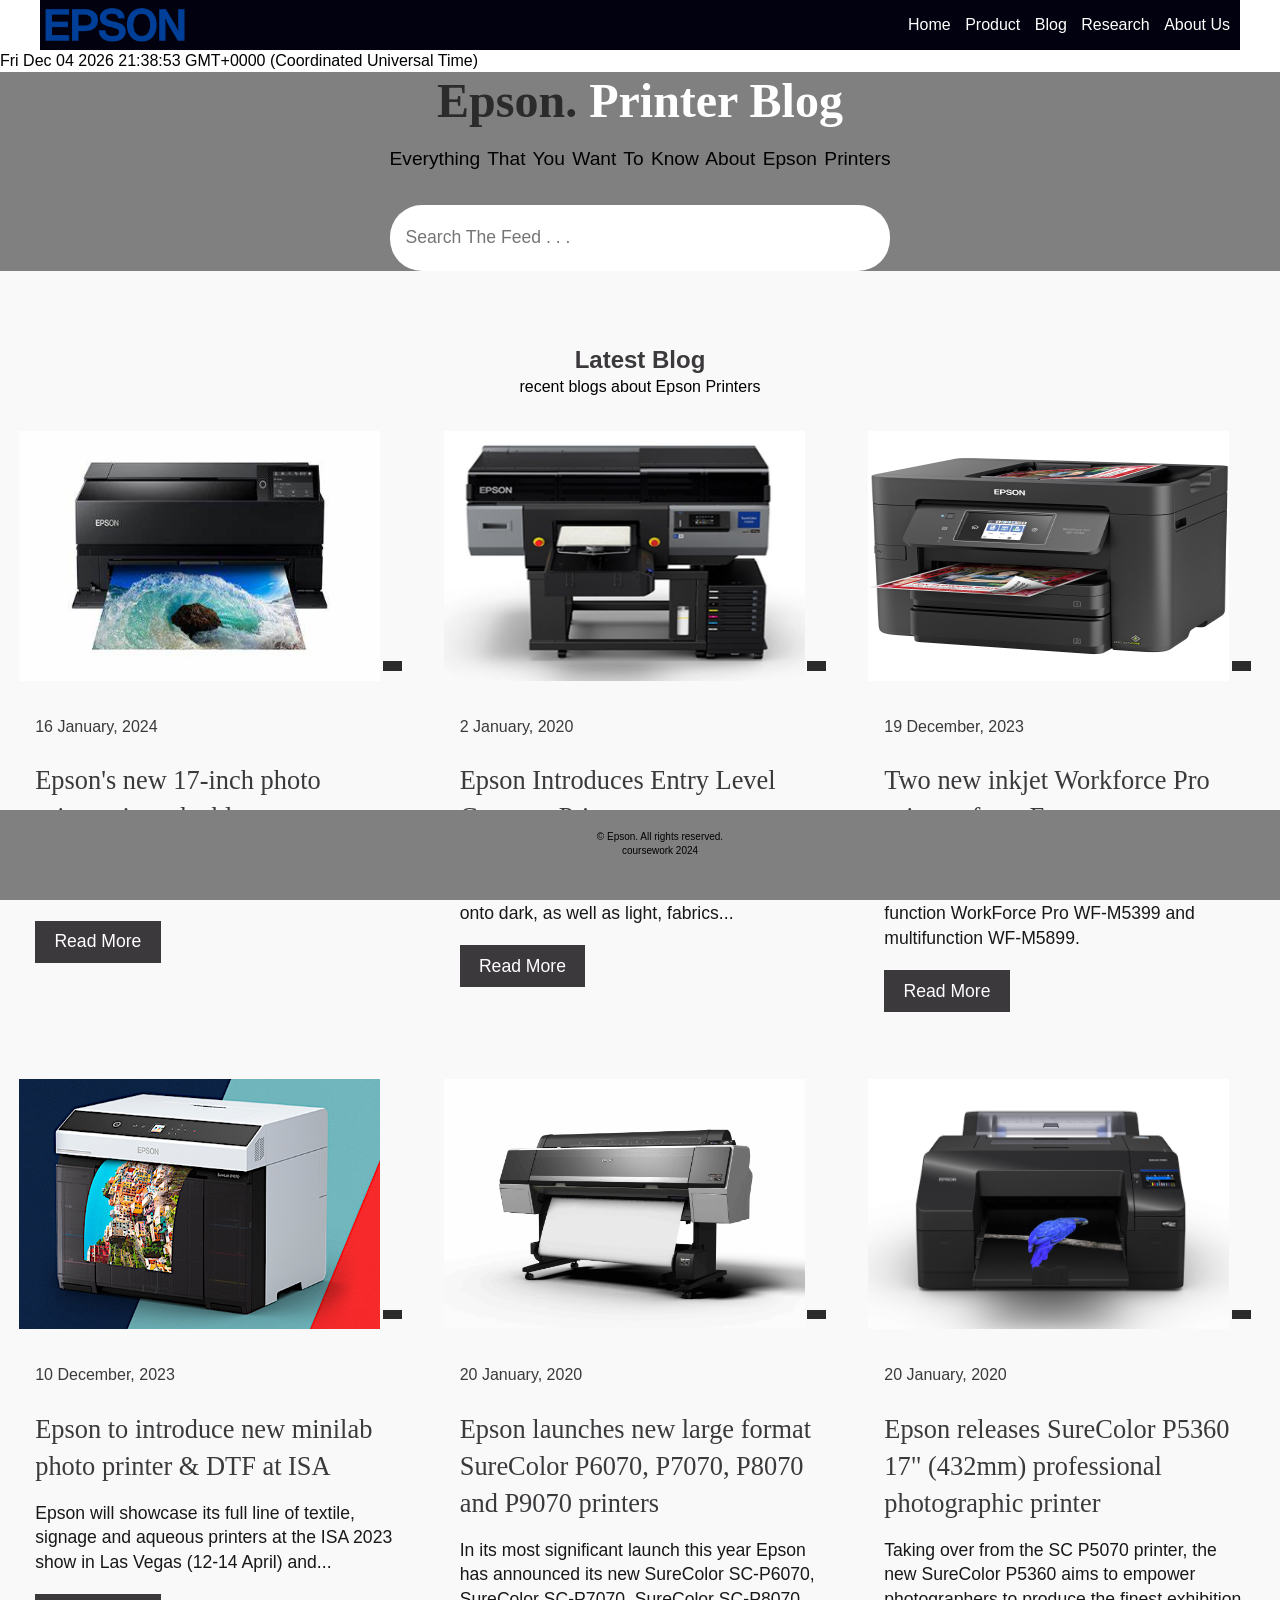
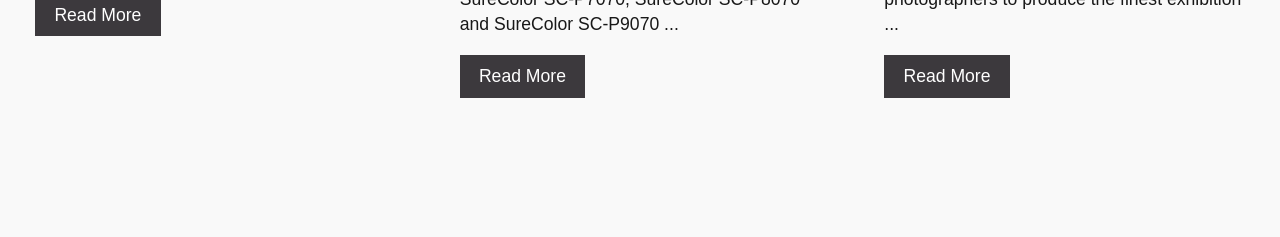
<file: blog (1).html>
<!DOCTYPE html>
<html>
  <head>
    <meta charset="utf-8">
    <meta http-equiv="X-UA-Compatible" content="IE=edge">
    <title>Art.Design Blog</title>
    <meta name="viewport" content="width=device-width, initial-scale=1">
  <link rel="stylesheet" href="css/Style.css">
    </head><style>
:root{
    --Playfair: 'Playfair Display', serif;
    --Quicksand: 'Quicksand', sans-serif;
    --Roboto: 'Roboto', sans-serif;
    --dark: #3c393d;
    --exDark: #2b2b2b;
}
*{
    padding: 0;
    margin: 0;
    font-family: var(--Quicksand);
}
body{
    line-height: 1.4;
    color: var(--dark);
}
img{
    width: 361px;
    height: 100%;
    display: block;
}
.index{
    max-width: 1320px;
    margin: 0 auto;
    padding: 0 1.2rem;
}

.banner{
    flex: 1;
    display: flex;
    align-items: center;
    justify-content: center;
    text-align: center;
    color: #fff;
    background-color: grey;
}
.banner-title{
    font-size: 3rem;
    font-family: var(--Playfair);
    line-height: 1.2;
}
.banner-title span{
    font-family: var(--Playfair);
    color: var(--exDark);
}
.banner p{
    padding: 1rem 0 2rem 0;
    font-size: 1.2rem;
    text-transform: capitalize;
    font-family: var(--Roboto);
    font-weight: 300;
    word-spacing: 2px;
}
.banner form{
    background: #fff;
    border-radius: 2rem;
    padding: 0.6rem 1rem;
    display: flex;
    justify-content: space-between;
}
.search-input{
    font-family: var(--Roboto);
    font-size: 1.1rem;
    width: 100%;
    outline: 0;
    padding: 0.6rem 0;
    border: none;
}
.search-input::placeholder{
    text-transform: capitalize;
}
.search-btn{
    width: 40px;
    font-size: 1.1rem;
    color: var(--dark);
    border: none;
    background: transparent;
    outline: 0;
    cursor: pointer;
}

.blog{
    background: #f9f9f9;
    padding: 4.5rem 0;
}
.title {
    text-align: center;
}
.blog-content{
    margin: 2rem 0;
}
.blog-img{
    position: relative;
    
}
.blog-img span{
    position: absolute;
    bottom: 10px;
    right: 10px;
    background: var(--exDark);
    color: #fff;
    font-size: 1.4rem;
    padding: 0.3rem 0.6rem;
}


.blog-img span:active {
    background-color: #f9f9f9;
    color: black;
}

.blog-item {
    box-shadow: #3c393d;
}
.image {
    height:250px;
    width: 250px;
}
.blog-text{
    margin: 2.2rem 0;
    padding: 0 1rem;
}
.blog-text span{
    font-weight: 300;
    display: block;
    padding-bottom: 0.5rem;
}
.blog-text h2{
    font-family: var(--Playfair);
    padding: 1rem 0;
    font-size: 1.65rem;
    font-weight: 500;
}
.blog-text p{
    font-weight: 300;
    font-size: 1.1rem;
    opacity: 0.9;
    padding-bottom: 1.2rem;
}
.blog-text a{
    font-family: var(--Roboto);
    font-size: 1.1rem;
    text-decoration: none;
    color: var(--dark);
    display: inline-block;
    background: var(--dark);
    color: #fff;
    padding: 0.55rem 1.2rem;
    transition: all 0.5s ease;
}

.blog-text a:hover{
    background: var(--exDark);
}

.about{
    padding: 4.5rem 0;
}
.about-text{
    margin: 2rem 0;
}
.about-text > p{
    font-size: 1.1rem;
    padding: 0.6rem 0;
    opacity: 0.8;

/* @media screen and (min-width: 540px){ */
    .navbar-nav a{
        padding-right: 1.2rem;
        padding-left: 1.2rem;
    }
    .banner-title{
        font-size: 5rem;
    }
    .banner form{
        margin-top: 1.4rem;
        width: 80%;
        margin-left: auto;
        margin-right: auto;
    }
}

/* @media screen and (min-width: 768px){ */
    .navbar .index{
        display: flex;
        align-items: center;
        justify-content: space-between;
    }
    .search-input{
        padding: 0.8rem 0;
    }
    .design-content{
        display: grid;
        grid-template-columns: repeat(2, 1fr);
        gap: 2rem;
    }
    .design-item{
        margin: 0;
    }
    .blog-content{
        display: grid;
        grid-template-columns: repeat(2, 1fr);
        gap: 2rem;
    }


/* media screen and (min-width: 992px){@ */
    .blog-content{
        grid-template-columns: repeat(3, 1fr);
    }
    .about-content{
        display: grid;
        grid-template-columns: repeat(2, 1fr);
        column-gap: 3rem;
        align-items: center;
    }


/* @media screen and (min-width: 1200px){ */
    .design-content{
        grid-template-columns: repeat(3, 1fr);
    }

    </style>
  </head>
  <body>

    <header>
      <div class="menu">
        <div class="container">
            <div class="logo">
                <img src="image/logo.png" style= "width:140px;">
            </div>
            <nav>
                <ul>
                  <li><a href="Printer.html">Home</a></li>
                  <li><a href="index.html">Product</a></li>
                  <li><a href="blog (1).html">Blog</a></li>
                  <li><a href="rsearch.html">Research</a></li>
                  <li><a href="About US.html">About Us</a></li>
                </ul> 
            </nav>
        </div>
      </header>
      <p id="demo"></p>

<script>
const d = new Date();
document.getElementById("demo").innerHTML = d;
</script>
      <div class = "banner">
        <div class = "index">
          <h1 class = "banner-title">
            <span>Epson.</span> Printer Blog
          </h1>
          <p>everything that you want to know about Epson printers</p>
          <form>
            <input type = "text" class = "search-input" placeholder="search the feed . . .">
            <button type = "submit" class = "search-btn">
              <i class = "fas fa-search"></i>
            </button>
          </form>
        </div>
      </div>


    <section class = "blog" id = "blog">
      <div class = "index">
        <div class = "title">
          <h2>Latest Blog</h2>
          <p>recent blogs about Epson Printers</p>
        </div>
        <div class = "blog-content">


          <div class = "blog-item">
            <div class = "blog-img">
              <div class="image"><img src = "image/blog1.jpg" alt = "" height="250px" width="250px"></div>
              <span><i class = "far fa-heart"></i></span>
            </div>
            <div class = "blog-text">
              <span>16 January, 2024</span>
              <h2>Epson's new 17-inch photo printer sings the blues</h2>
              <p>t's been a while since we’ve welcomed a new large-format photo printer... </p>
              <a href = "#">Read More</a>
            </div>
          </div>


          <div class = "blog-item">
            <div class = "blog-img">
                <div class="image"><img src = "image/blog2.jpg" alt = ""></div>
              <span><i class = "far fa-heart"></i></span>
            </div>
            <div class = "blog-text">
              <span>2 January, 2020</span>
              <h2>Epson Introduces Entry Level Garment Printer</h2>
              <p>Epson released a entry-level direct-to-garment (DTG) printer that can print directly onto dark, as well as light, fabrics...</p>
              <a href = "#">Read More</a>
            </div>
          </div>
          
          <div class = "blog-item">
            <div class = "blog-img">
                <div class="image"><img src = "image/blog3.jpg" alt = ""></div>
              <span><i class = "far fa-heart"></i></span>
            </div>
            <div class = "blog-text">
              <span>19 December, 2023</span>
              <h2>Two new inkjet Workforce Pro printers from Epson</h2>
              <p>Epson has launched two new mono WorkForce Pro inkjet printers, the single function WorkForce Pro WF-M5399 and multifunction WF-M5899.</p>
              <a href = "#">Read More</a>
            </div>
          </div>
          
          <div class = "blog-item">
            <div class = "blog-img">
                <div class="image"><img src = "image/blog4.jpg" alt = ""></div>
              <span><i class = "far fa-heart"></i></span>
            </div>
            <div class = "blog-text">
              <span>10 December, 2023</span>
              <h2>Epson to introduce new minilab photo printer & DTF at ISA </h2>
              <p>Epson will showcase its full line of textile, signage and aqueous printers at the ISA 2023 show in Las Vegas (12-14 April) and...</p>
              <a href = "#">Read More</a>
            </div>
          </div>
          
          <div class = "blog-item">
            <div class = "blog-img">
                <div class="image"><img src = "image/blog5.jpg" alt = ""></div>
              <span><i class = "far fa-heart"></i></span>
            </div>
            <div class = "blog-text">
              <span>20 January, 2020</span>
              <h2>Epson launches new large format SureColor P6070, P7070, P8070 and P9070 printers</h2>
              <p>In its most significant launch this year Epson has announced its new SureColor SC-P6070, SureColor SC-P7070, SureColor SC-P8070 and SureColor SC-P9070 ...</p>
              <a href = "#">Read More</a>
            </div>
          </div>
         
          <div class = "blog-item">
            <div class = "blog-img">
                <div class="image"><img src = "image/blog6.jpeg" alt = ""></div>
              <span><i class = "far fa-heart"></i></span>
            </div>
            <div class = "blog-text">
              <span>20 January, 2020</span>
              <h2>Epson releases SureColor P5360 17" (432mm) professional photographic printer</h2>
              <p>Taking over from the SC P5070 printer, the new SureColor P5360 aims to empower photographers to produce the finest exhibition ...</p>
              <a href = "#">Read More</a>
            </div>
          </div>
       
        </div>
      </div>
    </section>
   
    </body>
    <div style="position: fixed;bottom: 0; width: 100% ;min-height:50px;
            background-color: gray;padding: 20px; text-align: center;">
                <span style="color: black; font-size: 10px;"> <p> &copy; Epson. All rights reserved.<br> coursework 2024</p></span>

            </div>

</html>
</file>
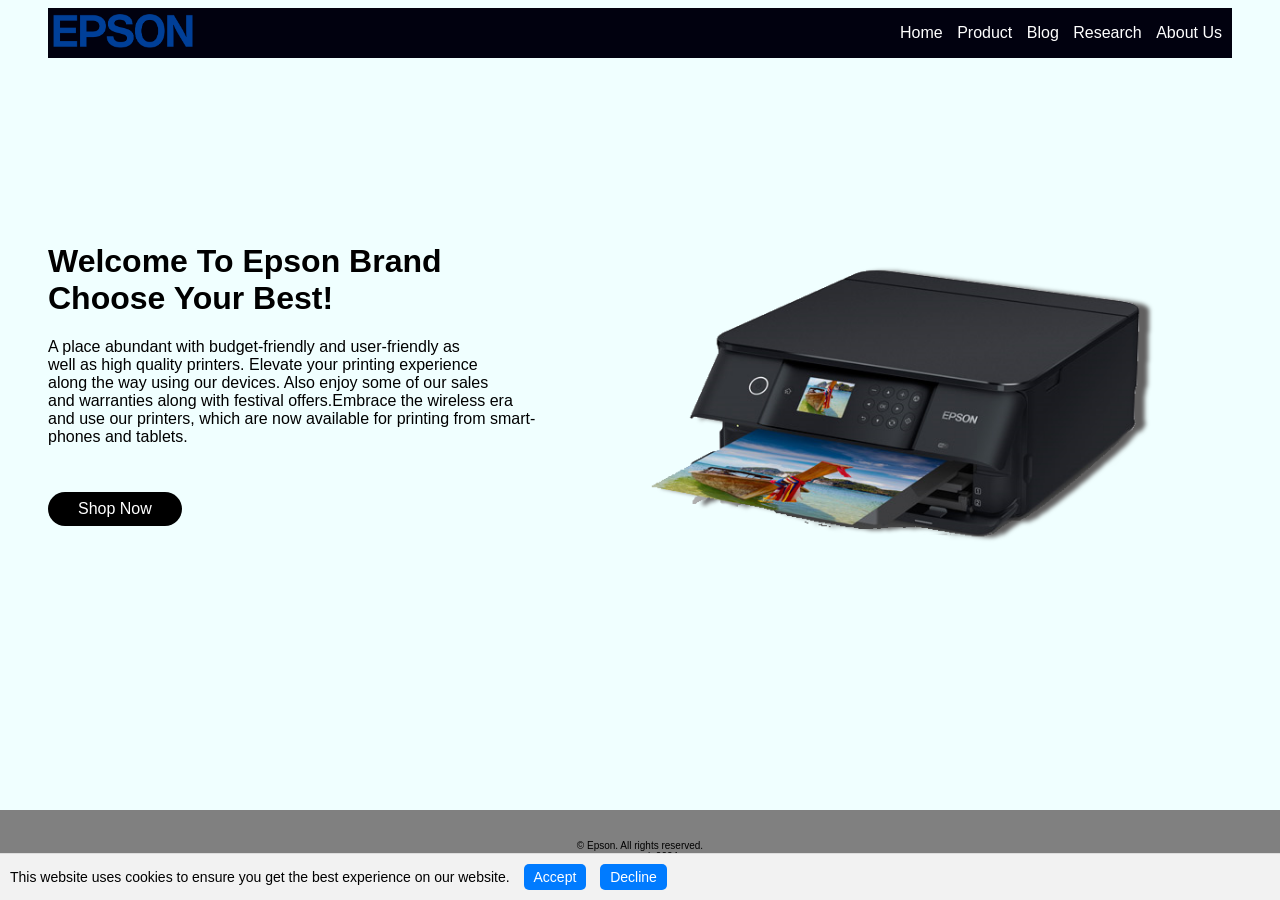
<file: Printer.html>
<!Doctype html>
<html lang="en">

<head>
    <meta charset="UTF-8">
    <title>Epson</title>
    <meta name="viewport" content="width=device-width, initial-scale=1.0">
    <title>Document</title>
    <link rel="stylesheet" href="css/Style.css">
    <style>
        body {
            background-color: azure;
            font-family: Arial, Helvetica, sans-serif;
        }
    </style>

</head>

<body>
    <!--Using divison for navigation,logo and image--->
    <div class="menu">
        <div class="container">
            <div class="logo">
                <img src="image/logo.png" width="140px">
            </div>
            <nav>
                <ul>
                    <li><a href="Printer.html">Home</a></li>
                    <li><a href="index.html">Product</a></li>
                    <li><a href="blog (1).html">Blog</a></li>
                    <li><a href="rsearch.html">Research</a></li>
                    <li><a href="About US.html">About Us</a></li>
                </ul>
            </nav>
        </div>
        <!--Using Div for writing paragraph about our website printer-->
        <div class="section">
            <div class="colspan">
                <h1> Welcome To Epson Brand<br> Choose Your Best!</h1>
                <p> A place abundant with budget-friendly and user-friendly as<br>
                    well as high quality printers. Elevate your printing experience<br>
                    along the way using our devices. Also enjoy some of our sales <br>
                    and warranties along with festival offers.Embrace the wireless era <br>
                    and use our printers, which are now available for printing from smart-<br>
                    phones and tablets.
                </p>
                <!--Using inline css For shop now box-->
                <a href="" class="now">Shop Now</a>
                <style type="text/css">
                    .now {
                        display: inline-block;
                        background: #000;
                        color: #fff;
                        padding: 8px 30px;
                        margin: 30px 0;
                        border-radius: 30px;
                        transition: background 0.5;
                    }

                    .now:hover {
                        background: red;
                    }
                </style>
            </div>
            <figure>
                <!--Using div tag for displaying image website-->
                <div class="colspan">
                    <img src="image/c46b9aa029ccfe0467ee01cfd5c2d627.png">
                </div>
            </figure>
            <!--footer-->
            <div style="position: fixed;bottom: 0; width: 100% ;min-height:50px;
            background-color: gray;padding: 20px; text-align: center;">
                <span style="color: black; font-size: 10px;"> <p> &copy; Epson. All rights reserved.<br> coursework 2024</p></span>

            </div>
        </div>
    </div>
    <!--Using html for displaying cookies on webpage-->
    <div id="cookie-consent">
        <p>This website uses cookies to ensure you get the best experience on our website. <button
                id="accept-cookies">Accept</button> <button id="decline-cookies">Decline</button></p>
    </div>
    <script>
        document.addEventListener('DOMContentLoaded', function () {
    document.getElementById('accept-cookies').addEventListener('click', function () {
        document.getElementById('cookie-consent').style.display = 'none';
        // Set a cookie to indicate that the user has accepted cookies
        document.cookie = 'cookies_accepted=true; expires=Thu, 31 Dec 2050 23:59:59 UTC; path=/';
    });

    document.getElementById('decline-cookies').addEventListener('click', function () {
        document.getElementById('cookie-consent').style.display = 'none';
        // Set a cookie to indicate that the user has declined cookies
        document.cookie = 'cookies_declined=true; expires=Thu, 31 Dec 2030 23:59:59 UTC; path=/';
    });

    // Check if the user has previously accepted or declined cookies
    if (document.cookie.indexOf('cookies_accepted=true') !== -1 || document.cookie.indexOf('cookies_declined=true') !== -1) {
        document.getElementById('cookie-consent').style.display = 'none';
    } else {
        document.getElementById('cookie-consent').style.display = 'block';
    }
});
    </script>
</body>
</html>
</file>
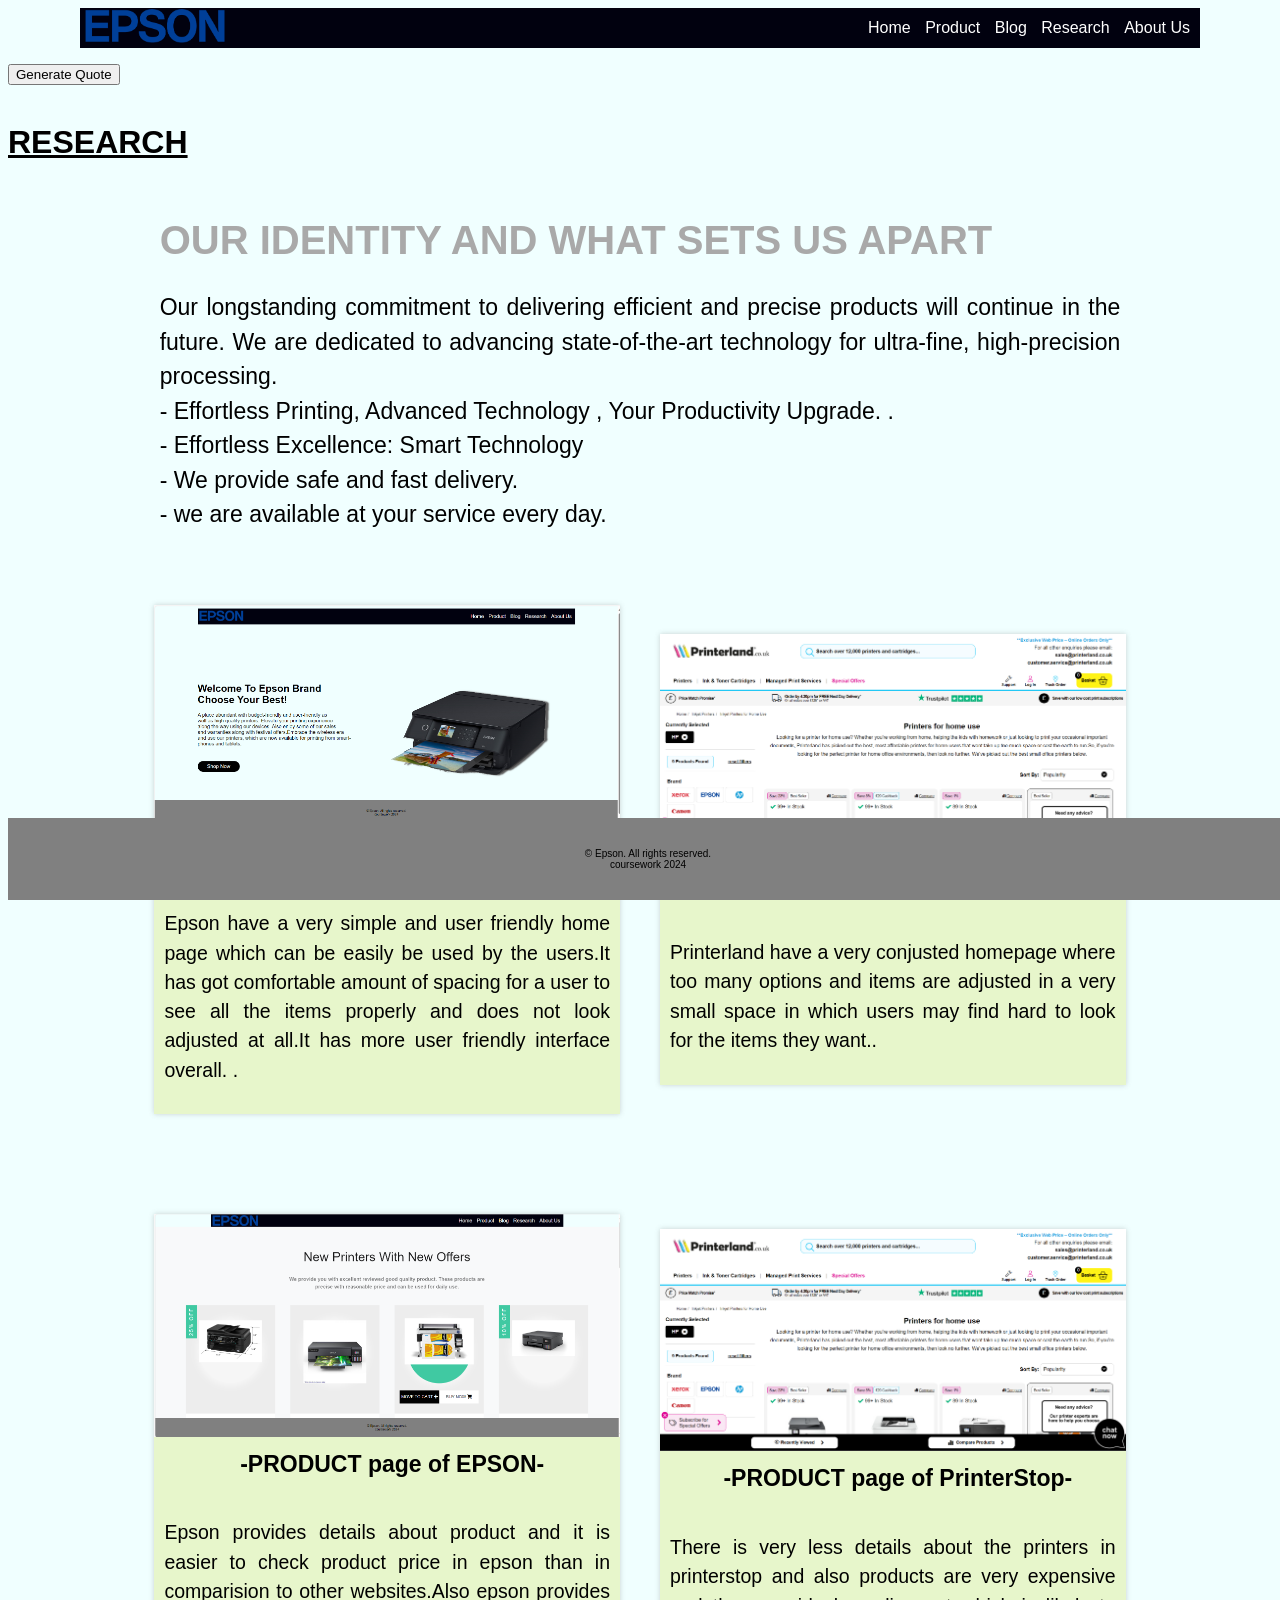
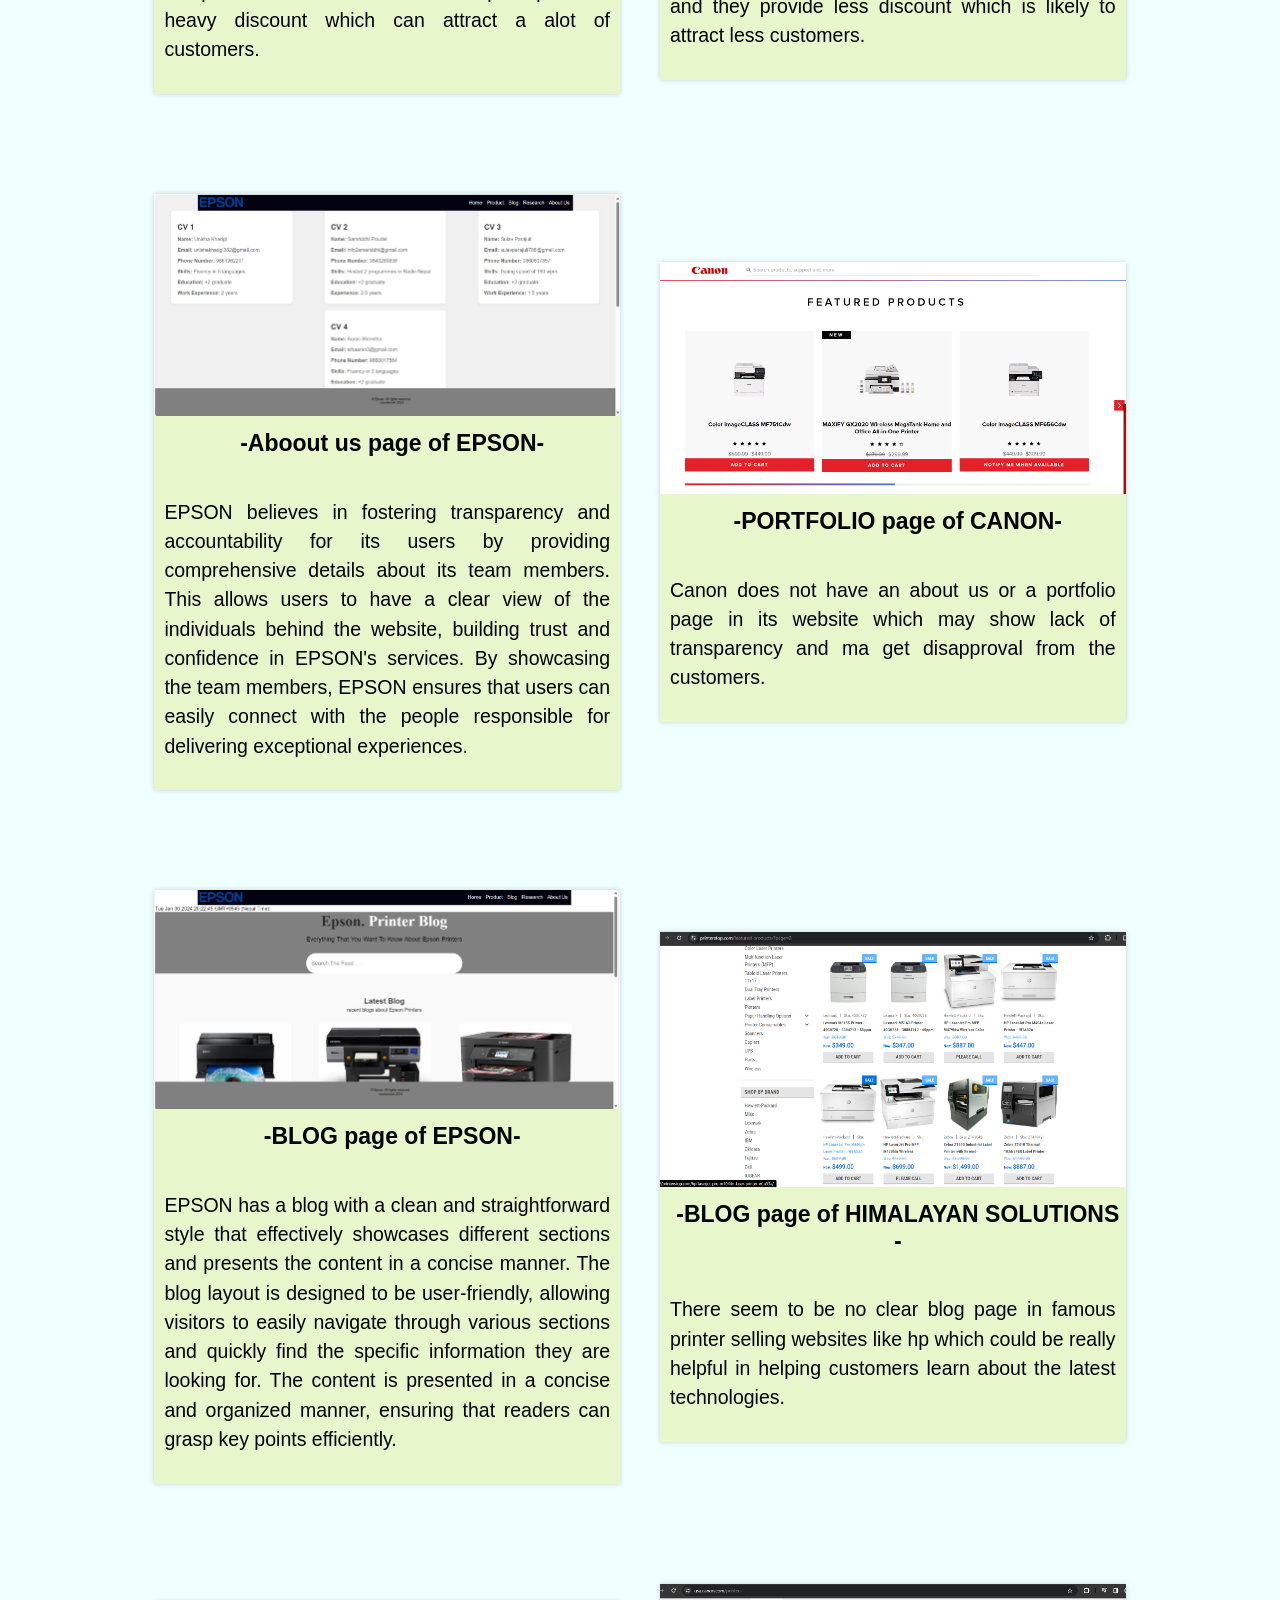
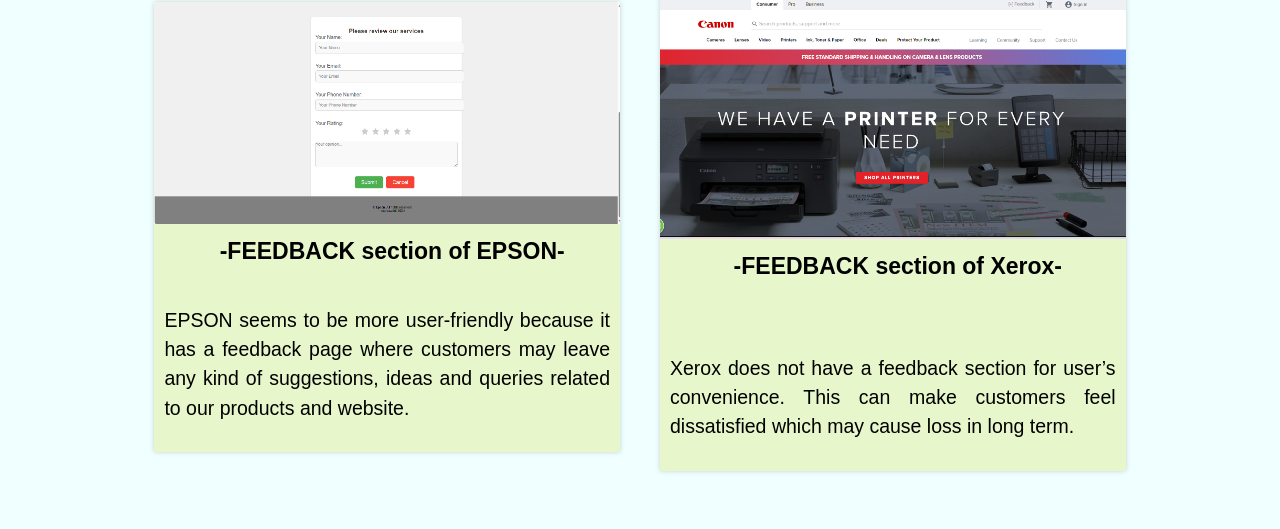
<file: rsearch.html>
<!DOCTYPE html>

<head>

    <head>
        <!--to import our css file-->
        <link rel="stylesheet" href="css/Style.css">
        <title>Research</title>
        <!--adding meta tags -->
        <!--keywords for making it searchable-->
        <meta name="keywords" content="printers,inkjet printers,hd printers,buy printers online">
        <!--to display a short discription-->
        <meta name="author" content="Sulav Parajuli">
        <meta name="description"
            content=" This is the research page of Epson in which the comparision between our website and other websites are done.">
    </head>

    <style type="text/css">
        * {
            box-sizing: border-box;
        }

        .research {
            width: 100%;
        }

        .row {
            width: 80%;
            margin: auto;
        }

        .header {
            width: 95%;
            text-align: left;
            margin: auto;
        }

        .header h1 {
            padding-top: 30px;
            font-size: 40px;
            color: darkgray;
            font-weight: bolder;
        }

        .research p {
            margin-top: 15px;
            font-size: 23px;
            line-height: 1.5;
            color: black;
            text-align: justify;
        }

        .content {
            display: flex;
            justify-content: center;
            align-items: center;
            margin: auto;
        }

        .card {
            flex: 1;
            margin: 50px 20px;
            box-shadow: 0px 0px 5px 0px rgba(109, 107, 107, 0.3);
            background-color: #c5d51037;
        }

        .card img {
            width: 100%;
            height: 100%;
            align-items: center;
        }

        .card a {
            text-decoration: none;
        }

        h4 {
            margin-top: 10px;
            margin-left: 10px;
            font-size: 23px;
            color: rgb(0, 0, 0);
            text-align: center;
        }

        .content .card p {
            font-size: 19.5px;
            color: rgb(0, 0, 0);
            line-height: 1.5;
            padding: 10px;
            text-align: justify;
        }
        body {
            background-color: azure;
            font-family: Arial, Helvetica, sans-serif;
        }
    </style>

<body>
    <!--header section starts from here-->
    <header>
        <div class="menu">
            <div class="container">
                <div class="logo">
                    <img src="image/logo.png" width="140px">
                </div>
                <nav>
                    <ul>
                        <li><a href="Printer.html">Home</a></li>
                        <li><a href="index.html">Product</a></li>
                        <li><a href="blog (1).html">Blog</a></li>
                        <li><a href="rsearch.html">Research</a></li>
                        <li><a href="About US.html">About Us</a></li>
                    </ul>
                </nav>
            </div>
    </header>
    <p id="quote"></p>
    <button onclick="generateQuote()">Generate Quote</button>
   <script src="Js/home.js"></script>
    
    <!--our header as well as navigation bar ends -->

    <!--our content starts from here-->
    <br><br>
    <h1 class="best-seller"><u><span class="pri">RESEARCH</span></u></h1><!--heading -->
    <!--our content for the research starts from here.-->
    <div class="research">
        <div class="row">
            <div class="header">
                <h1>OUR IDENTITY AND WHAT SETS US APART</h1>

                <p> Our longstanding commitment to delivering efficient and precise products will continue in the
                    future. We are dedicated to advancing state-of-the-art technology for ultra-fine, high-precision
                    processing.<br>
                    - Effortless Printing, Advanced Technology , Your Productivity Upgrade. .<br>
                    - Effortless Excellence: Smart Technology <br>
                    - We provide safe and fast delivery.<br>
                    - we are available at your service every day.
                </p>
            </div>
            <!--our comparison table for website-->
            <!--divison for the content -->
            <div class="content">
                <!--another division inside a container-->
                <div class="card">
                    <!--linking page-->
                    <a href="Printer.html" target="_blank">
                        <img src="image/SS of home.png">
                        <h4>-HOME page of EPSON-</h4>
                        <p>Epson have a very simple and user friendly home page which can be easily be used by the
                            users.It has got comfortable amount of spacing for a user to see all the items properly and
                            does not look adjusted at all.It has more user friendly interface overall. .</p>
                    </a>
                </div>
                <div class="card">
                    <!--linking page-->
                    <a href="https://www.printerland.co.uk/" target="_blank">
                        <img src="image/printerland_homepage.png" alt="Homepage of printer land">
                        <h4>-HOME page of PRINTERLAND-</h4>
                        <p>Printerland have a very conjusted homepage where too many options and items are adjusted in a
                            very small space in which users may find hard to look for the items they want..</p>
                    </a>
                </div>

            </div>

            <div class="content">
                <!--another division inside a container-->
                <div class="card">
                    <!--linking page-->
                    <a href="index.html" target="_blank">
                        <img src="image/Ss of product.png">
                        <h4>-PRODUCT page of EPSON-</h4>
                        <p>Epson provides details about product and it is easier to check product price in epson than in
                            comparision to other websites.Also epson provides heavy discount which can attract a alot of
                            customers.</p>
                    </a>
                </div>
                <div class="card">
                    <!--linking page-->
                    <a href="https://printerstop.com/featured-products/" target="_blank">
                        <img src="image/PrinterStopProduct.png">
                        <h4>-PRODUCT page of PrinterStop-</h4>
                        <p>There is very less details about the printers in printerstop and also products are very
                            expensive and they provide less discount which is likely to attract less customers.
                        </p>
                    </a>
                </div>

            </div>

            <div class="content">
                <!--another division inside a container-->
                <div class="card">
                    <!--linking page-->
                    <a href="About US.html" target="_blank">
                        <img src="image/SS of about.png">
                        <h4> -Aboout us page of EPSON-</h4>
                        <p> EPSON believes in fostering transparency and accountability for its users by providing
                            comprehensive details about its team members. This allows users to have a clear view of the
                            individuals behind the website, building trust and confidence in EPSON's services. By
                            showcasing the team members, EPSON ensures that users can easily connect with the people
                            responsible for delivering exceptional experiences.
                        </p>
                    </a>
                </div>
                <div class="card">
                    <!--linking page-->
                    <a href="https://www.usa.canon.com/printers" target="_blank">
                        <img src="image/canon_productPage.png">
                        <h4>-PORTFOLIO page of CANON-</h4>
                        <p>Canon does not have an about us or a portfolio page in its website which may show lack of
                            transparency and ma get disapproval from the customers.
                        </p>
                    </a>
                </div>

            </div>
            <!--our comparison table for website-->
            <!--divison for the content -->
            <div class="content">
                <!--another division inside a container-->
                <div class="card">
                    <!--linking page-->
                    <a href="blog (1).html" target="_blank">
                        <img src="image/Screenshot.png">
                        <h4>-BLOG page of EPSON-</h4>
                        <p>EPSON has a blog with a clean and straightforward style that effectively showcases different
                            sections and presents the content in a concise manner. The blog layout is designed to be
                            user-friendly, allowing visitors to easily navigate through various sections and quickly
                            find the specific information they are looking for. The content is presented in a concise
                            and organized manner, ensuring that readers can grasp key points efficiently.</p>
                    </a>
                </div>
                <div class="card">
                    <!--linking page-->
                    <a href="https://www.hp.com/us-en/shop/cat/printers" target="_blank">
                        <img src="image/hp_blog.png">
                        <h4>-BLOG page of HIMALAYAN SOLUTIONS -</h4>
                        <p>There seem to be no clear blog page in famous printer selling websites like hp which could be
                            really helpful in helping customers learn about the latest technologies.</p>
                    </a>
                </div>
            </div>
            <!--our comparison table for website-->
            <!--divison for the content -->
            <div class="content">
                <!--another division inside a container-->
                <div class="card">
                    <!--linking page-->
                    <a href="About US.html" target="_blank">
                        <img src="image/Ss of feedback.png">
                        <h4>-FEEDBACK section of EPSON-</h4>
                        <p>EPSON seems to be more user-friendly because it has a feedback page
                            where customers may leave any kind of suggestions, ideas and queries related to our products
                            and website.</p>
                    </a>
                </div>
                <div class="card">
                    <!--linking page-->
                    <a href="https://www.xerox.com/en-us" target="_blank">
                        <img src="image/xeroxss.png"><br>
                        <h4>-FEEDBACK section of Xerox-</h4><br>
                        <p>Xerox does not have a feedback section for user’s convenience. This can make customers feel
                            dissatisfied which may cause loss in long term.</p>
                    </a>
                </div>


            </div>
        </div>
    </div>
</body>
    <div style="position: fixed;bottom: 0; width: 100% ;min-height:50px;
            background-color: gray;padding: 20px; text-align: center;">
                <span style="color: black; font-size: 10px;"> <p> &copy; Epson. All rights reserved.<br> coursework 2024</p></span>

            </div>

</html>
</file>
<file: css/Style.css>
/*Css for logo img and navigation*/
.container {
    background-color: rgb(1, 1, 15);
    display: flex;
    align-items: center;
    justify-content: space-between;
    height: 40px;
    padding: 5px;
}

.nav {
    flex: 1;
    text-align: right;
}

nav ul {
    display: inline-block;
    list-style-type: none;
}

nav ul li {
    display: inline-block;
    margin: 5px;
    position: relative;
}

nav ul li ::after {
    content: '';
    height: 3px;
    width: 0;
    background: #db3434;
    position: absolute;
    left: 0;
    bottom: -10px;
    transition: 0.5s;
}

/*Using hover method to hover the navigation bar*/
nav ul li:hover ::after {
    width: 100%;
}


p {
    color: black;
}

a {
    text-decoration: none;
    color: #fff;
}

.menu {
    max-width: 1200px;
    margin: auto;
    padding-left: 40px;
    padding-right: 40px;
}

.section {
    display: flex;
    align-items: center;
    justify-content: space-around;
}

.colspan {
    flex-basis: 50%;
    min-width: 300px;
}

.colspan img {
    max-width: 100%;
    padding-top: 50px;
    padding-bottom: 20px;
    /*box-shadow: 10px 10px 20px black;*/
    filter: drop-shadow(10px 1px 2px rgb(96, 95, 95))
}

.now {
    display: inline-block;
    background: #000;
    color: #fff;
    padding: 8px 30px;
    margin: 30px 0;
    border-radius: 30px;
}

/* Css for cookies */
#cookie-consent {
    background-color: #f2f2f2;
    border-top: 1px solid #ddd;
    bottom: 0;
    left: 0;
    padding: 10px;
    position: fixed;
    width: 100%;
    z-index: 1000;
}

#cookie-consent p {
    font-size: 14px;
    margin: 0;
}

#cookie-consent button {
    background-color: #007bff;
    border: none;
    border-radius: 5px;
    color: #fff;
    cursor: pointer;
    font-size: 14px;
    padding: 5px 10px;
    margin-left: 10px;
}

#cookie-consent button:hover {
    background-color: #03162f;
}
</file>
